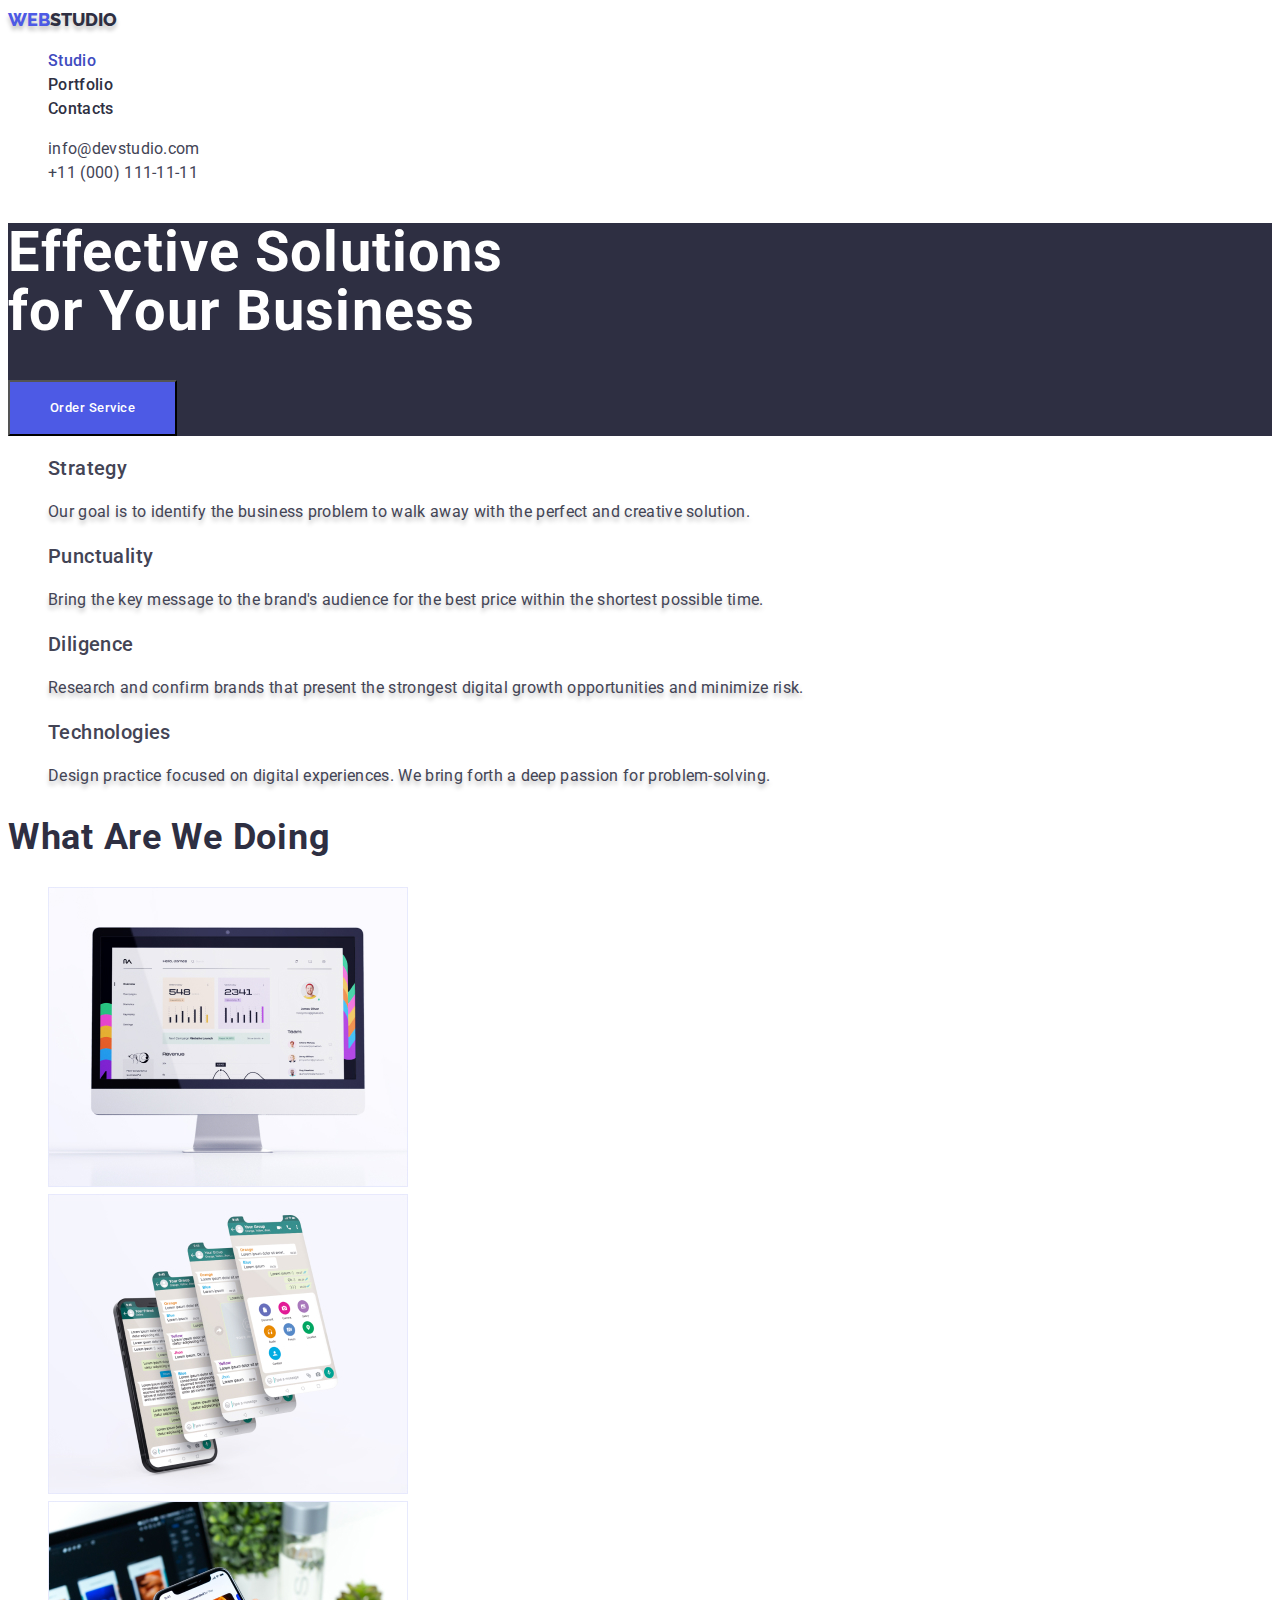
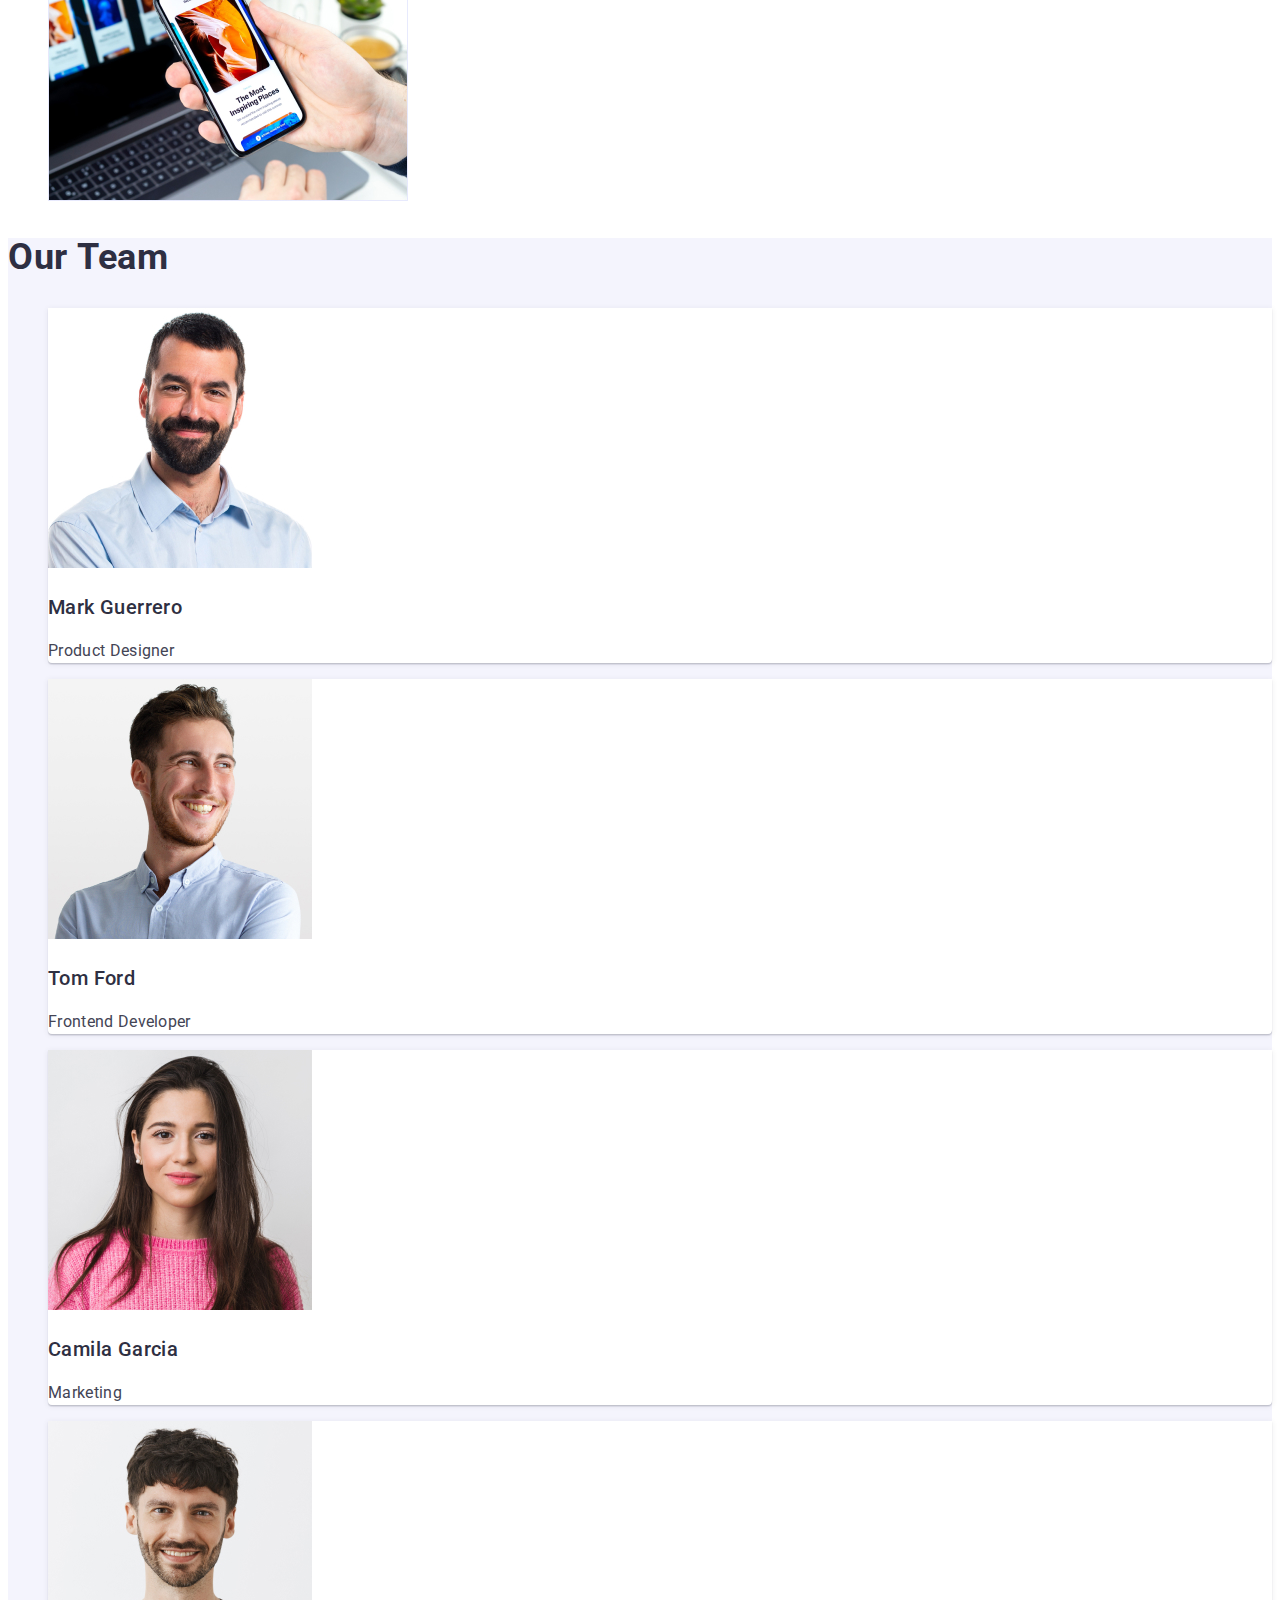
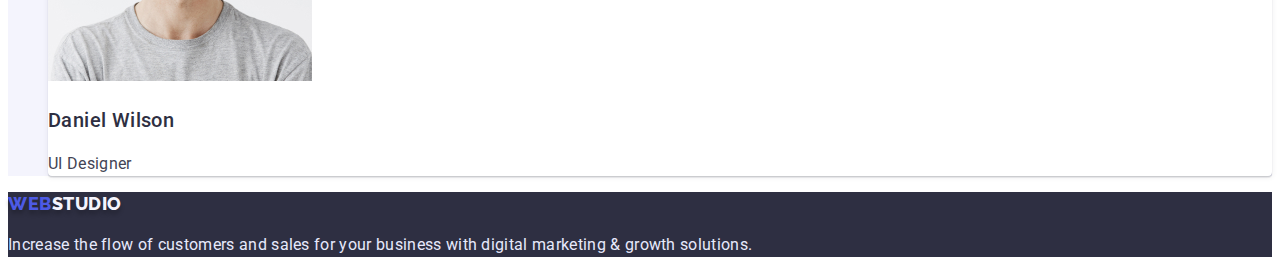
<file: index.html>
<!DOCTYPE html>
<html lang="en">
  <head>
    <meta charset="UTF-8" />
    <meta http-equiv="X-UA-Compatible" content="IE=edge" />
    <meta name="viewport" content="width=device-width, initial-scale=1.0" />
    <title>Web Studio</title>
    <link rel="preconnect" href="https://fonts.googleapis.com" />
    <link rel="stylesheet" href="./css/styles.css" />
    <link rel="preconnect" href="https://fonts.gstatic.com" crossorigin />
    <link rel="preconnect" href="https://fonts.googleapis.com" />
    <link rel="preconnect" href="https://fonts.gstatic.com" crossorigin />
    <link
      href="https://fonts.googleapis.com/css2?family=Raleway:wght@800&family=Roboto:wght@400;500;700;900&display=swap"
      rel="stylesheet"
    />
  </head>
  <body>
    <header>
      <nav>
        <a href="./index.html" class="logo"
          ><span class="part-of-logo">Web</span>Studio
        </a>
        <ul>
          <li><a href="./index.html" class="link active">Studio</a></li>
          <li><a href="./portfolio.html" class="link">Portfolio</a></li>
          <li><a href="#" class="link">Contacts</a></li>
        </ul>
      </nav>
      <address>
        <ul>
          <li>
            <a href="mailto:info@devstudio.com" class="adress-link"
              >info@devstudio.com</a
            >
          </li>
          <li>
            <a href="tel:+110001111111" class="adress-link"
              >+11 (000) 111-11-11</a
            >
          </li>
        </ul>
      </address>
    </header>
    <main>
      <section class="hero">
        <h1 class="hero-title">
          Effective Solutions <br />
          for Your Business
        </h1>
        <button type="button" class="hero-button">Order Service</button>
      </section>

      <section class="features">
        <h2 class="visually-hidden">Оur Features</h2>
        <ul>
          <li>
            <h3 class="feature-title">Strategy</h3>
            <p class="feature-text">
              Our goal is to identify the business problem to walk away with the
              perfect and creative solution.
            </p>
          </li>
          <li>
            <h3 class="feature-title">Punctuality</h3>
            <p class="feature-text">
              Bring the key message to the brand's audience for the best price
              within the shortest possible time.
            </p>
          </li>
          <li>
            <h3 class="feature-title">Diligence</h3>
            <p class="feature-text">
              Research and confirm brands that present the strongest digital
              growth opportunities and minimize risk.
            </p>
          </li>
          <li>
            <h3 class="feature-title">Technologies</h3>
            <p class="feature-text">
              Design practice focused on digital experiences. We bring forth a
              deep passion for problem-solving.
            </p>
          </li>
        </ul>
      </section>
      <section class="section3">
        <h2 class="section-title">What Are We Doing</h2>
        <ul>
          <li>
            <img
              src="./image/Comp.jpg"
              alt="We analyze the graphs"
              width="360"
              height="300"
            />
          </li>
          <li>
            <img
              src="./image/tel.jpg"
              alt="We communicate with the client in messengers"
              width="360"
              height="300"
            />
          </li>
          <li>
            <img
              src="./image/compandtel.jpg"
              alt="We solve urgent issues"
              width="360"
              height="300"
            />
          </li>
        </ul>
      </section>
      <section class="team">
        <h2 class="section-title">Our Team</h2>
        <ul>
          <li class="card">
            <img
              src="./image/imgMark.jpg"
              alt="Mark Guerrero - Product Designer"
              width="264"
              height="260"
            />
            <h3 class="team-name">Mark Guerrero</h3>
            <p class="team-position">Product Designer</p>
          </li>
          <li class="card">
            <img
              src="./image/imgTom.jpg"
              alt="Tom Ford - Frontend Developer"
              width="264"
              height="260"
            />
            <h3 class="team-name">Tom Ford</h3>
            <p class="team-position">Frontend Developer</p>
          </li>
          <li class="card">
            <img
              src="./image/imgCamila.jpg"
              alt="Camila Garcia - Marketing"
              width="264"
              height="260"
            />
            <h3 class="team-name">Camila Garcia</h3>
            <p class="team-position">Marketing</p>
          </li>
          <li class="card">
            <img
              src="./image/imgDaniel.jpg"
              alt="Daniel Wilson - UI Designer"
              width="264"
              height="260"
            />
            <h3 class="team-name">Daniel Wilson</h3>
            <p class="team-position">UI Designer</p>
          </li>
        </ul>
      </section>
    </main>

    <footer class="footer">
      <a href="./index.html" class="logo"
        ><span class="logo-footer">Web</span>Studio</a
      >
      <p>
        Increase the flow of customers and sales for your business with digital
        marketing & growth solutions.
      </p>
    </footer>
  </body>
</html>
</file>
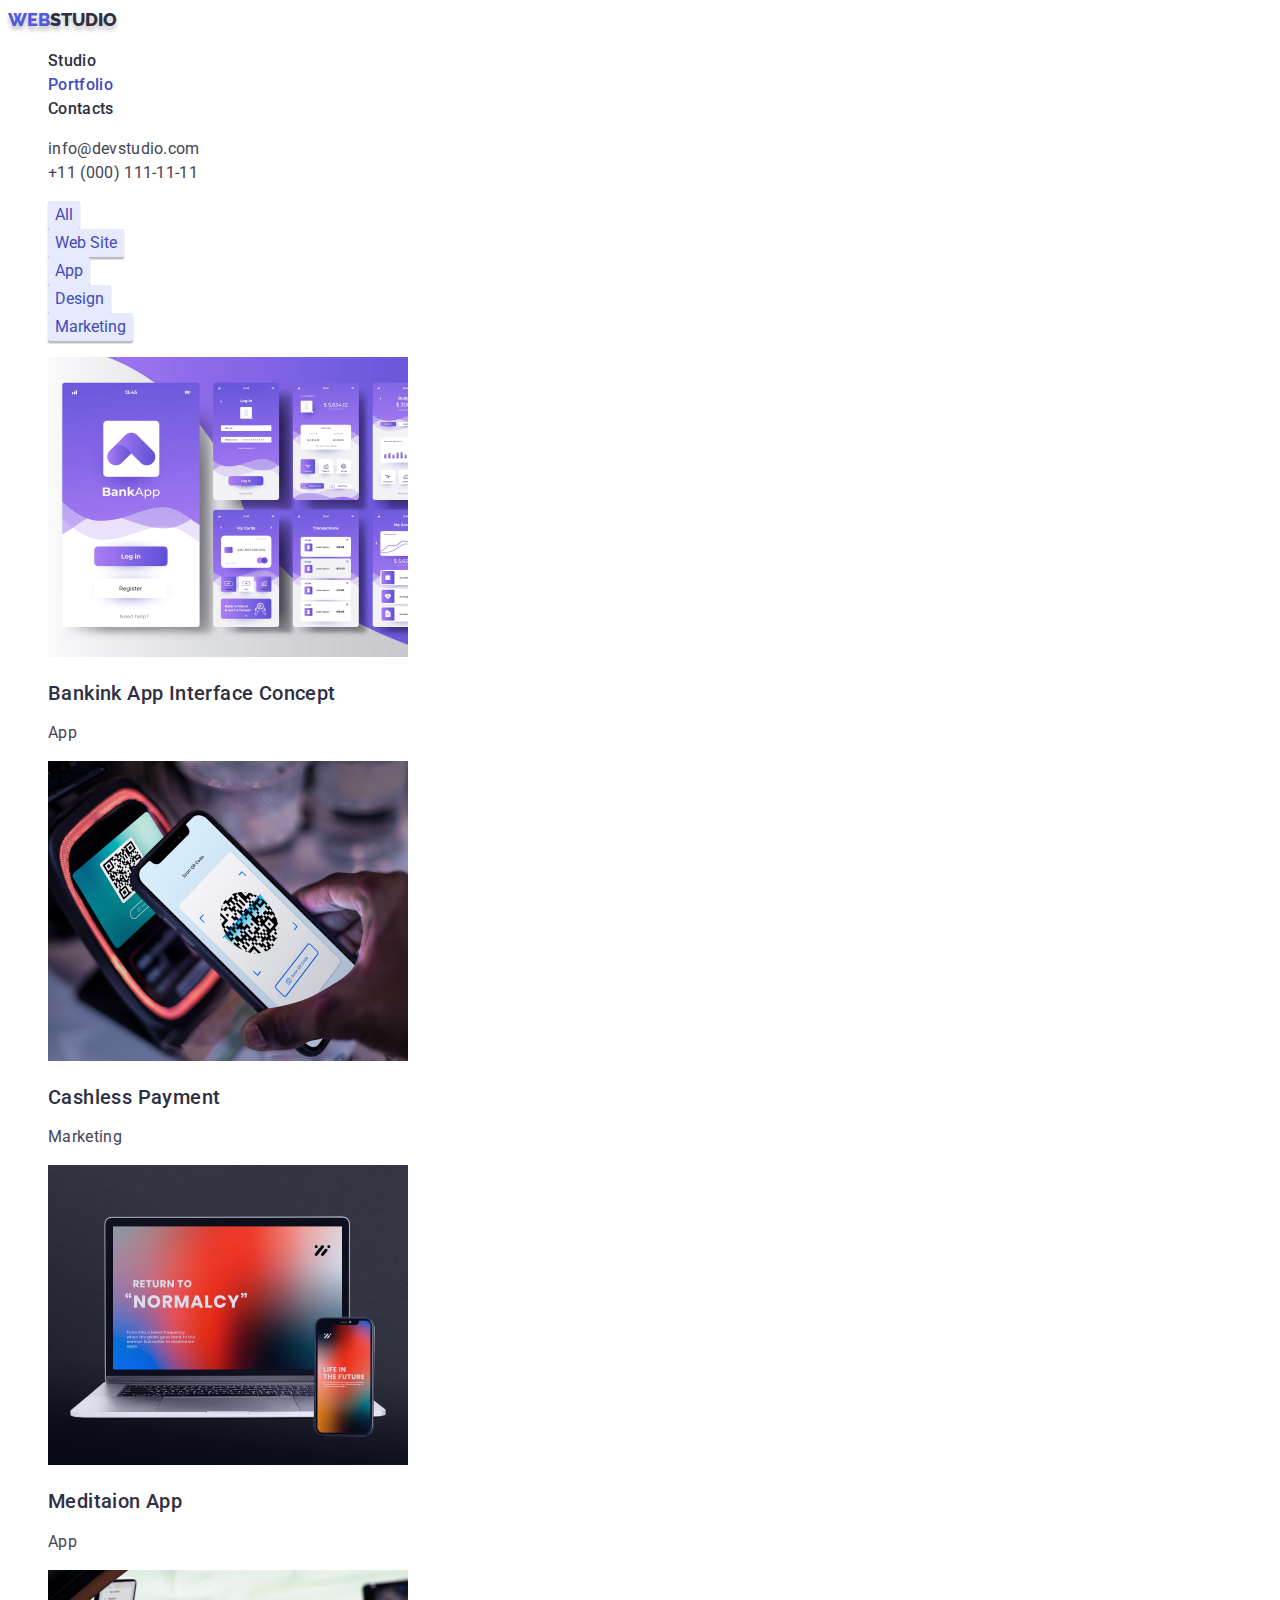
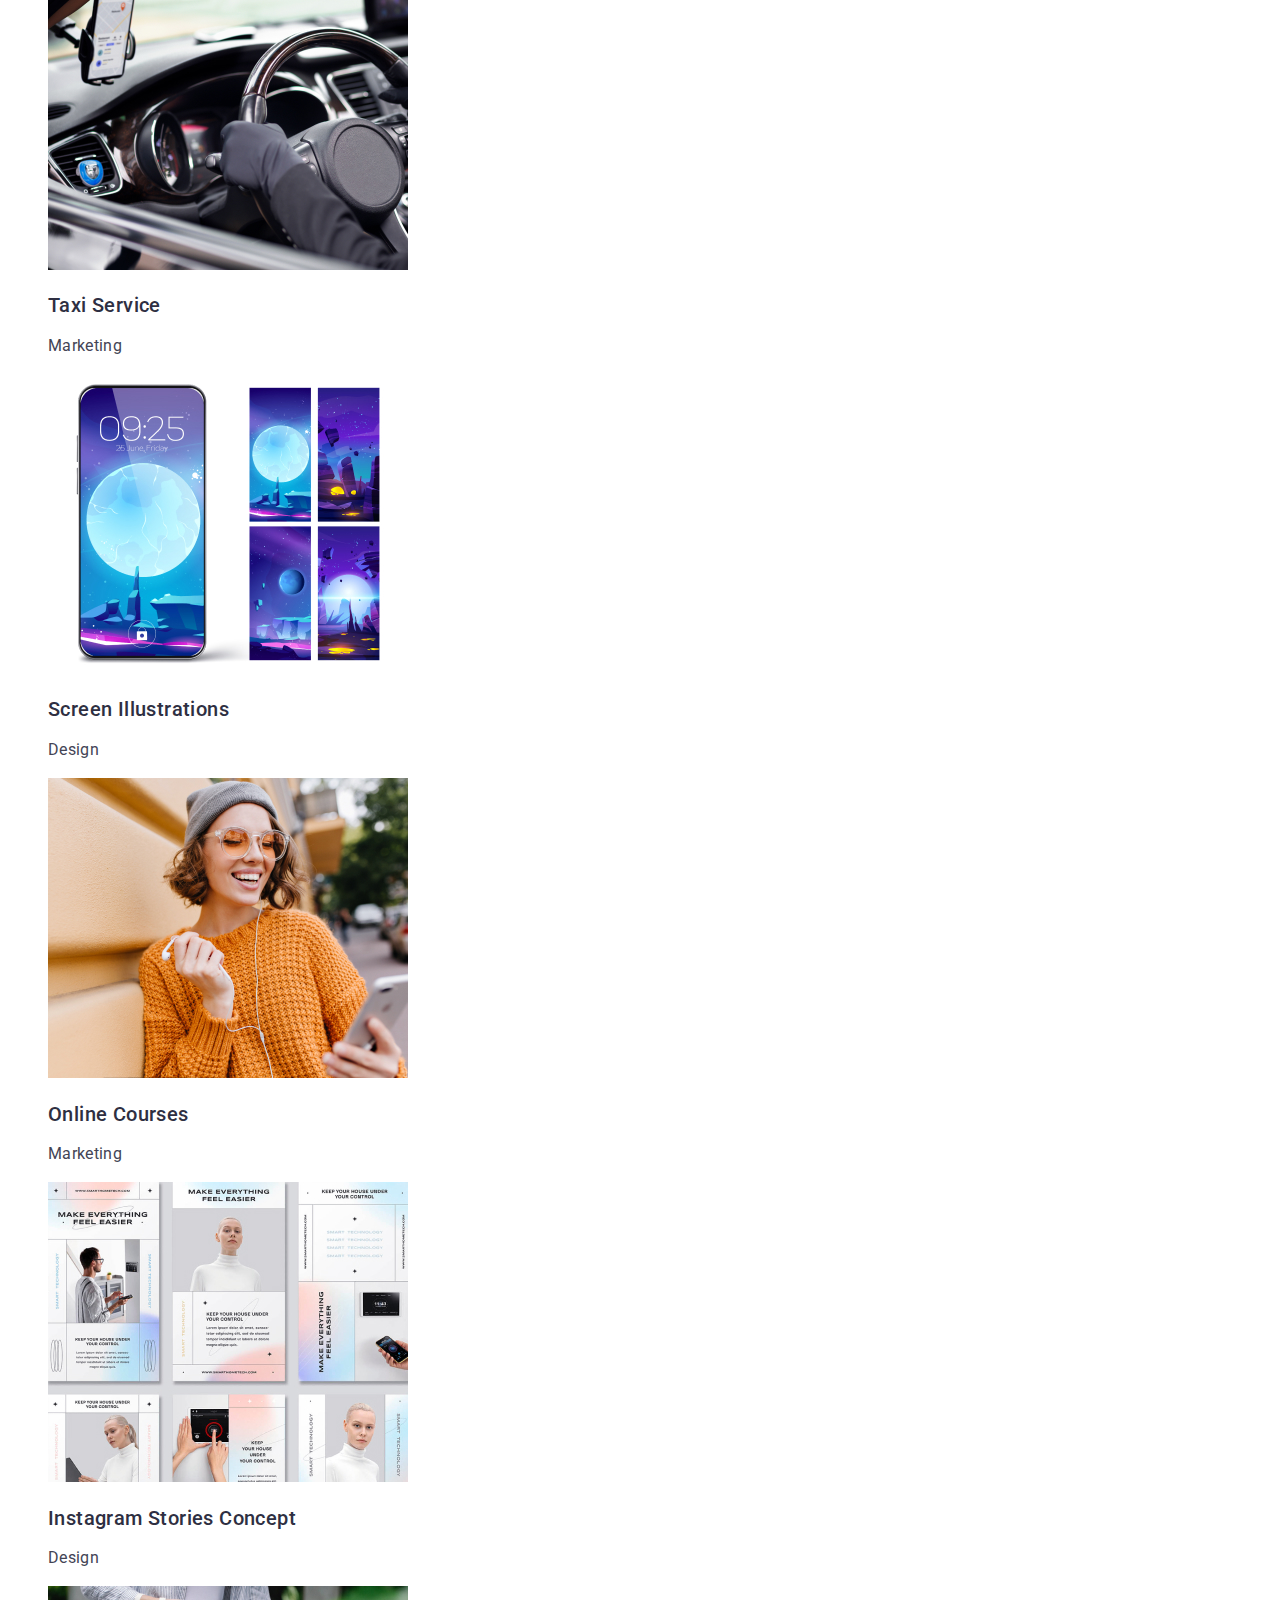
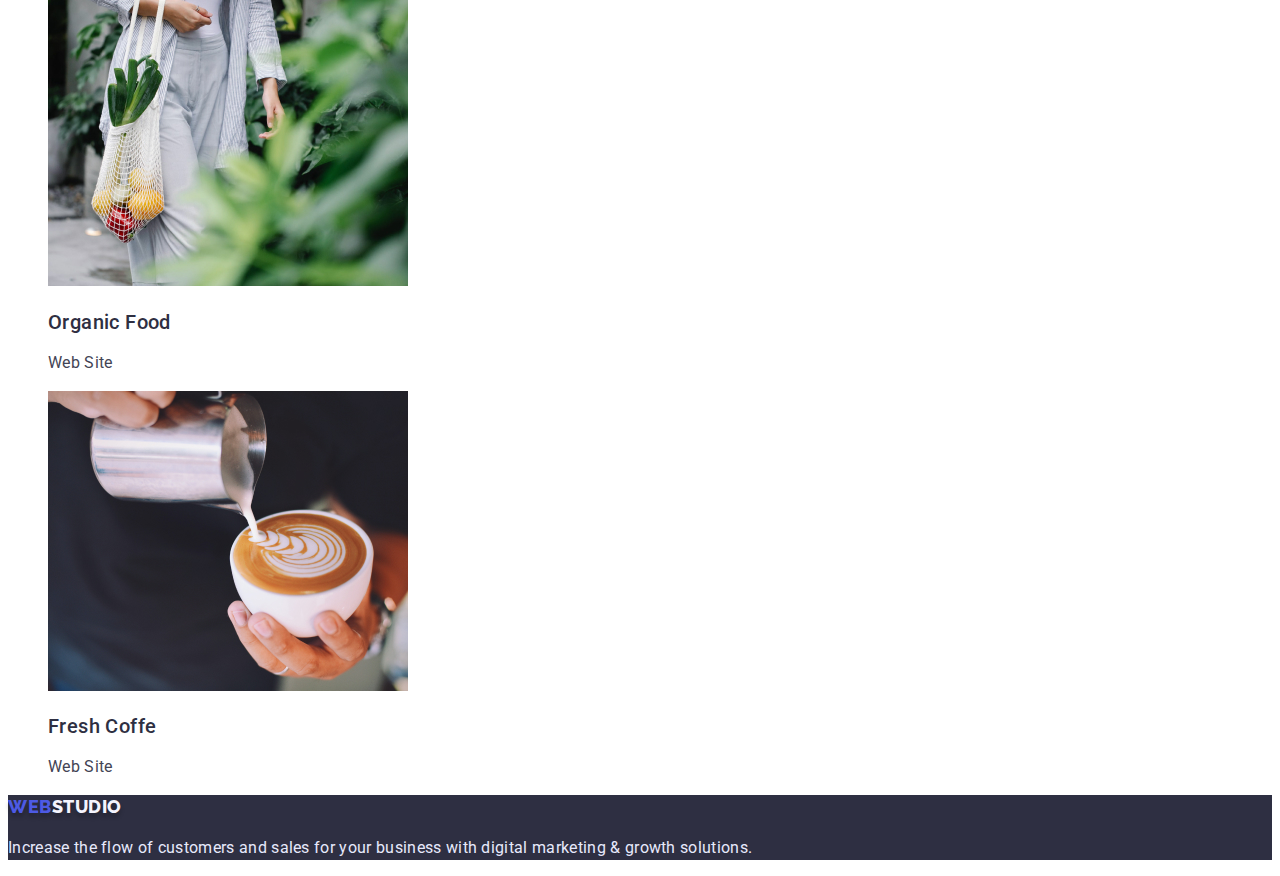
<file: portfolio.html>
<!DOCTYPE html>
<html lang="en">
  <head>
    <meta charset="UTF-8" />
    <meta http-equiv="X-UA-Compatible" content="IE=edge" />
    <meta name="viewport" content="width=device-width, initial-scale=1.0" />
    <title>Portfolio</title>
    <link rel="preconnect" href="https://fonts.googleapis.com" />
    <link rel="stylesheet" href="./css/styles.css" />
    <link rel="preconnect" href="https://fonts.gstatic.com" crossorigin />
    <link rel="preconnect" href="https://fonts.googleapis.com" />
    <link rel="preconnect" href="https://fonts.gstatic.com" crossorigin />
    <link
      href="https://fonts.googleapis.com/css2?family=Raleway:wght@800&family=Roboto:wght@400;500;700;900&display=swap"
      rel="stylesheet"
    />
  </head>
  <body>
    <header>
      <nav>
        <a href="./index.html" class="logo"
          ><span class="part-of-logo">Web</span>Studio
        </a>
        <ul>
          <li><a href="./index.html" class="link">Studio</a></li>
          <li><a href="./portfolio.html" class="link active">Portfolio</a></li>
          <li><a href="#" class="link">Contacts</a></li>
        </ul>
      </nav>
      <address>
        <ul>
          <li>
            <a href="mailto:info@devstudio.com" class="adress-link"
              >info@devstudio.com</a
            >
          </li>
          <li>
            <a href="tel:+110001111111" class="adress-link"
              >+11 (000) 111-11-11</a
            >
          </li>
        </ul>
      </address>
    </header>
    <main>
      <section>
        <!-- Заголовок (сховати) -->
        <h1 class="visually-hidden">Gallery</h1>
        <ul>
          <li><button type="button" class="gallery-button">All</button></li>
          <li>
            <button type="button" class="gallery-button">Web Site</button>
          </li>
          <li><button type="button" class="gallery-button">App</button></li>
          <li>
            <button type="button" class="gallery-button">Design</button>
          </li>
          <li>
            <button type="button" class="gallery-button">Marketing</button>
          </li>
        </ul>
        <!-- Галерея картинок -->
        <ul>
          <li>
            <img src="./image/imgimg-1.jpg" alt="banking-app" />
            <h2 class="gallery-subtitle">Bankink App Interface Concept</h2>
            <p class="gallery-text">App</p>
          </li>
          <li>
            <img src="./image/img2.jpg" alt="Payment" />
            <h2 class="gallery-subtitle">Cashless Payment</h2>
            <p class="gallery-text">Marketing</p>
          </li>
          <li>
            <img src="./image/img3.jpg" alt="random-app" />
            <h2 class="gallery-subtitle">Meditaion App</h2>
            <p class="gallery-text">App</p>
          </li>
          <li>
            <img src="./image/img4.jpg" alt="car" />
            <h2 class="gallery-subtitle">Taxi Service</h2>
            <p class="gallery-text">Marketing</p>
          </li>
          <li>
            <img src="./image/img5.jpg" alt="Illustrations" />
            <h2 class="gallery-subtitle">Screen Illustrations</h2>
            <p class="gallery-text">Design</p>
          </li>
          <li>
            <img src="./image/img6.jpg" alt="woman with a phone" />
            <h2 class="gallery-subtitle">Online Courses</h2>
            <p class="gallery-text">Marketing</p>
          </li>
          <li>
            <img src="./image/img7.jpg" alt="Stories Concept" />
            <h2 class="gallery-subtitle">Instagram Stories Concept</h2>
            <p class="gallery-text">Design</p>
          </li>
          <li>
            <img src="./image/img8.jpg" alt="Organic Food" />
            <h2 class="gallery-subtitle">Organic Food</h2>
            <p class="gallery-text">Web Site</p>
          </li>
          <li>
            <img src="./image/imgfresh-coffe.jpg" alt="morning Coffe" />
            <h2 class="gallery-subtitle">Fresh Coffe</h2>
            <p class="gallery-text">Web Site</p>
          </li>
        </ul>
      </section>
    </main>
    <footer class="footer">
      <a href="./index.html" class="logo"
        ><span class="part-of-logo">Web</span>Studio</a
      >
      <p>
        Increase the flow of customers and sales for your business with digital
        marketing & growth solutions.
      </p>
    </footer>
  </body>
</html>
</file>
<file: css/styles.css>
/* Колір Navy Blue #2E2F42 для заголовків
Колір Slat #434455 Для параграфа
iris #4D5AE5 для кнопок */

:root {
  --сolor-accent: #4d5ae5;
  --color-for-title: #2e2f42;
  --color-for-paragraph: #434455;
  --color-white: #ffffff;
}

body {
  font-family: "Roboto", sans-serif;
  color: var(--color-for-paragraph);
  background-color: var(--color-white);
  font-size: 16px;
  line-height: 1.5;
}

li {
  list-style-type: none;
}

.part-of-logo {
  color: var(--сolor-accent);
}

.logo {
  color: var(--color-for-title);
  text-transform: uppercase;
  font-family: "Raleway";
  font-weight: 800;
  font-size: 18px;
  line-height: 1.33;
  text-decoration: none;
  text-shadow: 0px 4px 4px rgba(0, 0, 0, 0.25);
}

.logo-footer {
  font-weight: 800;
  font-size: 18px;
  line-height: 1.16;
  color: var(--сolor-accent);
  text-transform: uppercase;
  font-family: "Raleway";
  text-decoration: none;
  text-shadow: 0px 4px 4px rgba(0, 0, 0, 0.25);
}

.link {
  text-decoration: none;
  color: var(--color-for-title);
  font-weight: 500;
  letter-spacing: 0.02em;
}

.active {
  color: #404bbf;
}
.link:hover,
.link:focus {
  color: var(--сolor-accent);
}

.adress-link {
  color: var(--color-for-paragraph);
  text-decoration: none;
  letter-spacing: 0.02em;
  font-style: normal;
}

.adress-link:hover,
.adress-link:focus {
  color: var(--сolor-accent);
}

.hero {
  background: var(--color-for-title);
}

.hero-title {
  font-size: 56px;
  line-height: 1.07;
  letter-spacing: 0.02em;
  color: var(--color-white);
}

.hero-button {
  width: 169px;
  height: 56px;
  background: var(--сolor-accent);
  font-family: "Roboto";
  font-weight: 500;
  letter-spacing: 0.04em;
  color: var(--color-white);
}

.team .card {
  background: var(--color-white);
  box-shadow: 0px 1px 6px rgba(46, 47, 66, 0.08),
    0px 1px 1px rgba(46, 47, 66, 0.16), 0px 2px 1px rgba(46, 47, 66, 0.08);
  border-radius: 0px 0px 4px 4px;
}

.footer,
.footer a {
  background-color: var(--color-for-title);
  color: #f4f4fd;
  letter-spacing: 0.03em;
}

.footer p {
  color: #e7e9fc;
  letter-spacing: 0.02em;
}

.section-title {
  font-size: 36px;
  line-height: 1.1;
  color: var(--color-for-title);
  letter-spacing: 0.02em;
  text-transform: capitalize;
}

.team-name {
  font-weight: 500;
  font-size: 20px;
  line-height: 1.2;
  color: var(--color-for-title);
  letter-spacing: 0.02em;
}
.team-position {
  color: var(--color-for-paragraph);
  letter-spacing: 0.02em;
}
.visually-hidden {
  position: absolute;
  width: 1px;
  height: 1px;
  margin: -1px;
  border: 0;
  padding: 0;
  white-space: nowrap;
  clip-path: inset(100%);
  clip: rect(0 0 0 0);
  overflow: hidden;
}

.team {
  background-color: #f4f4fd;
}
.feature-title {
  font-size: 20px;
  line-height: 1.2;
  font-weight: 500;
  letter-spacing: 0.02em;
}

.feature-text {
  text-shadow: 0px 4px 4px rgba(0, 0, 0, 0.25);
  letter-spacing: 0.02em;
}

/* Portfolio */
.gallery-button {
  background: #e7e9fc;
  box-shadow: 0px 3px 1px rgba(0, 0, 0, 0.1), 0px 2px 1px rgba(0, 0, 0, 0.08),
    0px 2px 2px rgba(0, 0, 0, 0.12);
  border: 1px solid #e7e9fc;
  border-radius: 2px;
  color: #404bbf;
  font-size: 16px;
  line-height: 24px;
  text-decoration: none;
  font-family: inherit;
  cursor: pointer;
}

.gallery-button:hover,
.gallery-button:focus {
  background-color: #404bbf;
  color: #e7e9fc;
}

.gallery-subtitle {
  font-weight: 500;
  font-size: 20px;
  line-height: 1.2;
  color: var(--color-for-title);
  letter-spacing: 0.02em;
}

.gallery-text {
  letter-spacing: 0.02em;
}
</file>
